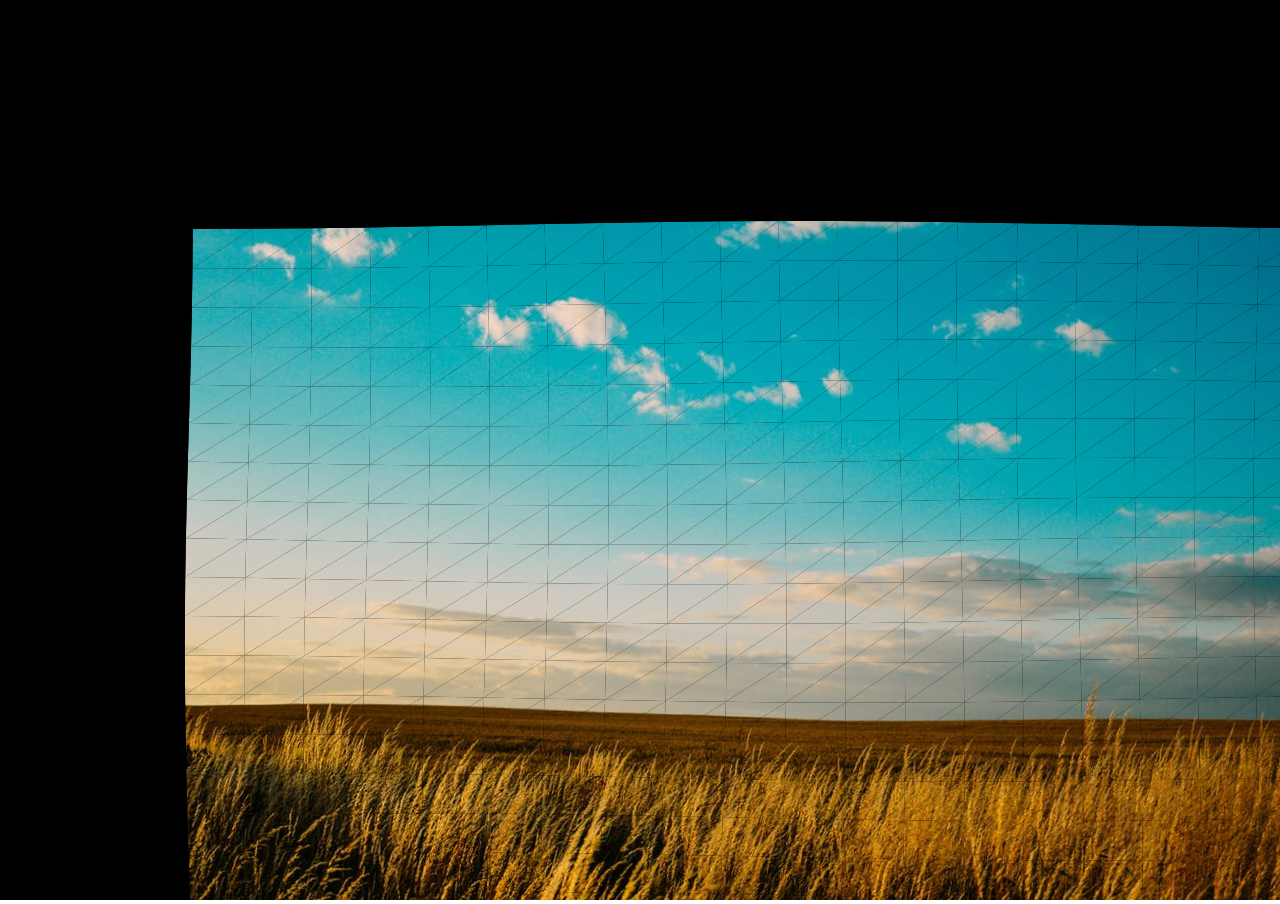
<file: index.html>
<!doctype html>
<html lang="en">
<head>
    <meta charset="UTF-8">
    <title>Document</title>

</head>
<body style="margin: 0;">



<!--<script src="https://cdnjs.cloudflare.com/ajax/libs/p5.js/0.5.7/p5.min.js"></script>-->
<script src="src/js/vendor/pixi.js"></script>
<script>

    let stage = new PIXI.Container();
    let renderer = PIXI.autoDetectRenderer(window.innerWidth, window.innerHeight);
    renderer.backgroundColor = 0x000000;

    document.body.appendChild(renderer.view);

    /*////////////////////////////////////////*/

    let container = new PIXI.Container();
    container.position.x = (renderer.width / 2);
    container.position.y = renderer.height / 2;
    stage.addChild(container);


    /*////////////////////////////////////////*/

    let originalVertices = [],
        mesh;

    let texture = new PIXI.Texture.fromImage('imgs/pexels-photo.jpg');


    texture.on('update', function () {

        mesh = new PIXI.mesh.Plane(this, 20, 20);
        mesh.width = this.width; //renderer.width * 0.35;
        mesh.height = this.height;//renderer.width * 0.5;
        container.addChild(mesh);//, 0);
        mesh.pivot.x = mesh.width * 0.4;
        mesh.pivot.y = mesh.height * 0.3;

        originalVertices = mesh.vertices.slice(0);


        mesh.interactive = true;

        // console.log(originalVertices);


        // for (let i = 0; i < mesh.vertices.length / 3; i++) {
        //
        //     console.log(mesh.vertices[i]);
        // }


        animate();
    });

    /*////////////////////////////////////////*/

    let count = 0;

    function animate() {
        requestAnimationFrame(animate);


        count += 0.05;

        if (mesh && mesh.vertices) {

            for (let i = 0; i < mesh.vertices.length; i++) {

                mesh.vertices[i] = originalVertices[i] + (4 * Math.sin(count + i * 0.15));



            }
        }

        renderer.render(stage);
    }
</script>

</body>


</html>
</file>
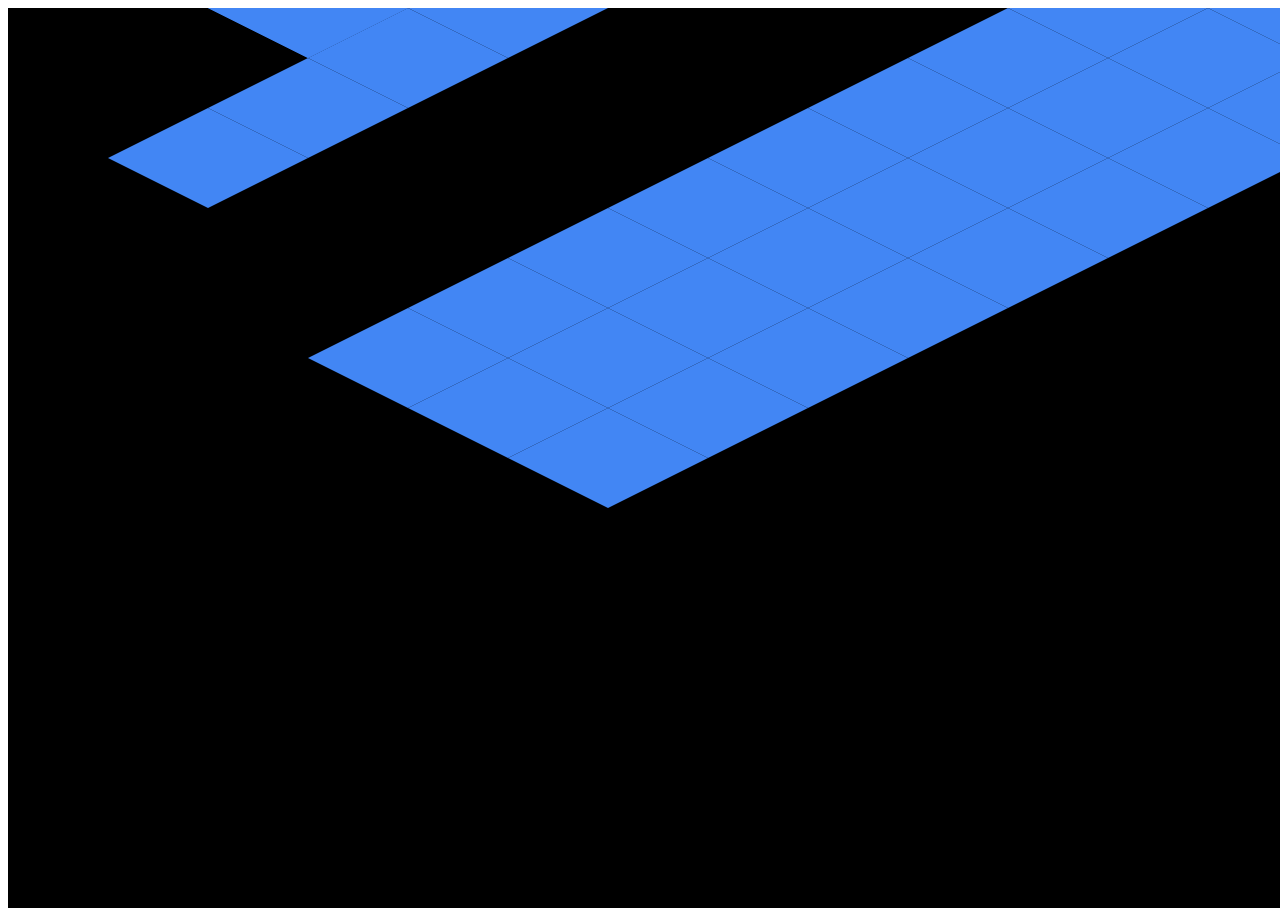
<file: rhombus_background/index.html>
<!doctype html>
<html lang="en">
<head>
    <meta charset="UTF-8">
    <meta name="viewport"
          content="width=device-width, user-scalable=no, initial-scale=1.0, maximum-scale=1.0, minimum-scale=1.0">
    <meta http-equiv="X-UA-Compatible" content="ie=edge">
    <title>Document</title>
</head>
<body>


<div class="main">
    <div id="main-container">

    </div>
</div>



<script src="../src/js/vendor/pixi.js"></script>
<script src="../src/js/vendor/TweenMax.js"></script>
<script src="jquery-3.2.1.min.js"></script>
<script src="app.js"></script>
</body>
</html>
</file>
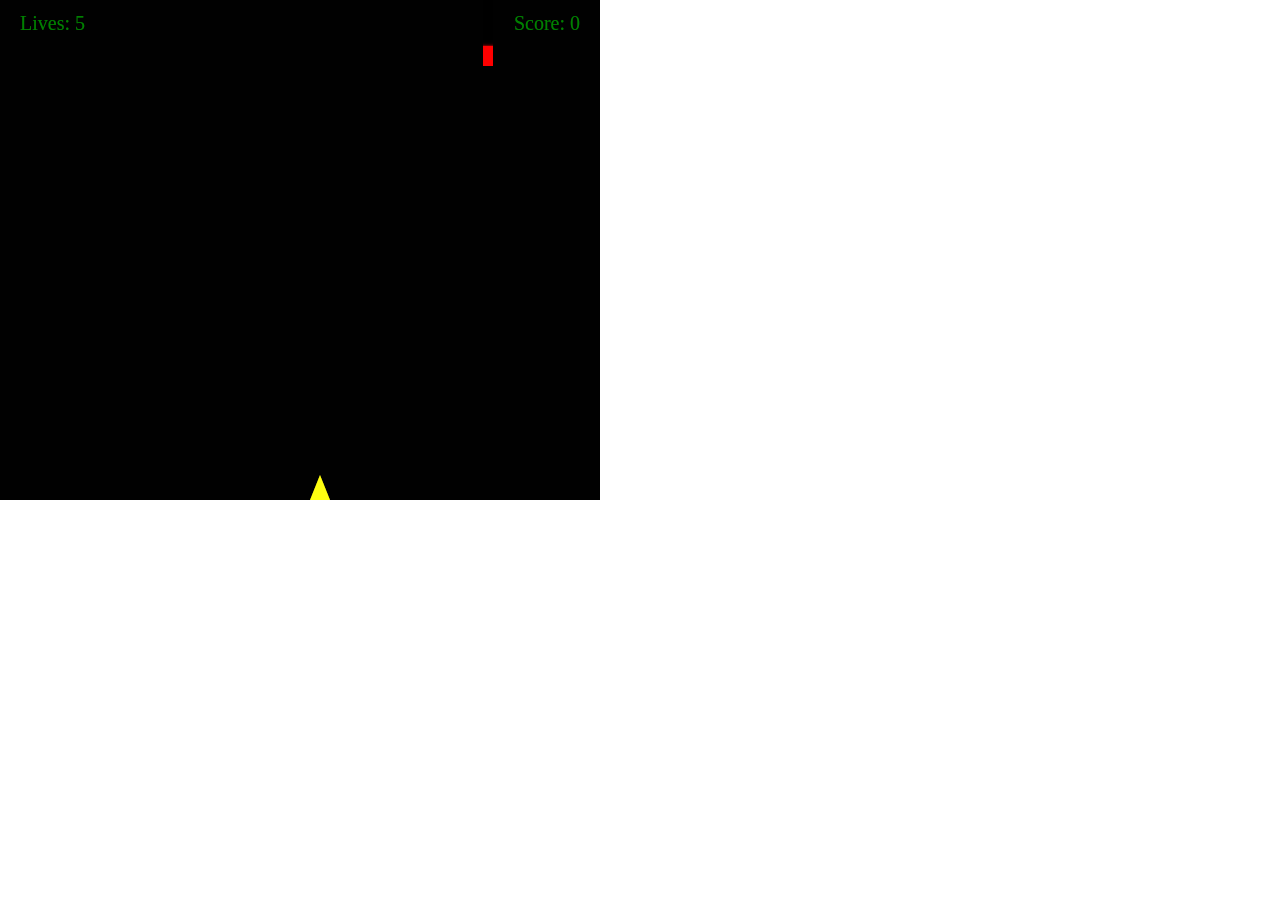
<file: ship-fighter/index.html>
<!doctype html>
<html lang="en">
<head>
    <meta charset="UTF-8">
    <title>Paricles</title>

    <link rel="stylesheet" href="style.css">
</head>

<body style="margin: 0;">

<canvas id="canvas" width="1000px" height="500px"></canvas>

<div id="control_x"></div>

<script src="lodash.min.js"></script>
<script src="TweenMax.js"></script>
<script src="game.js"></script>

</body>


</html>
</file>
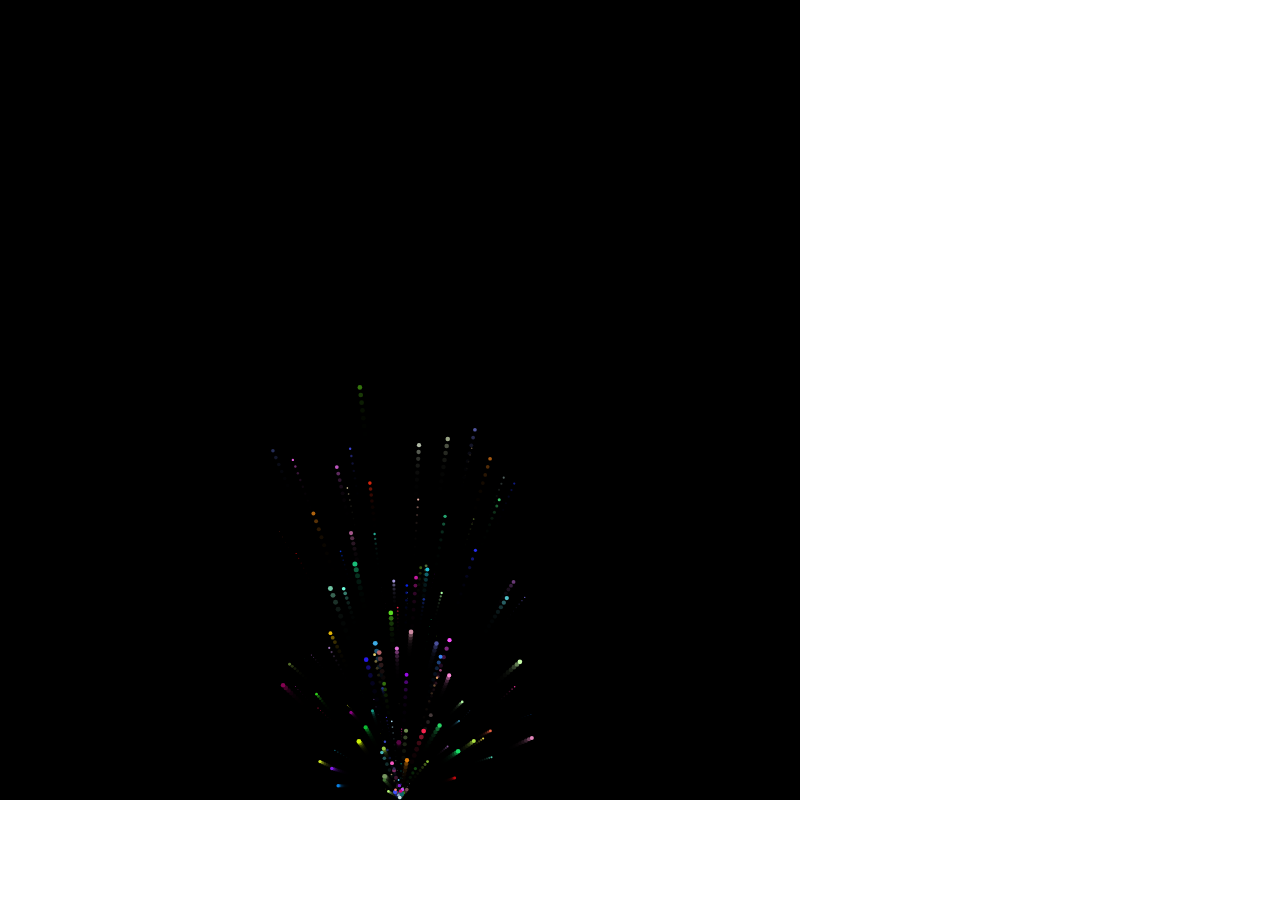
<file: particles.html>
<!doctype html>
<html lang="en">
<head>
    <meta charset="UTF-8">
    <title>Paricles</title>

</head>
<body style="margin: 0;">


<script src="src/js/vendor/lodash.min.js"></script>
<script>


    let canvas = document.createElement("canvas"),
            c = canvas.getContext("2d");


    canvas.width = 800;
    canvas.height = 800;

    document.body.appendChild(canvas);

    c.fillStyle = "black";
    c.fillRect(0, 0, canvas.width, canvas.height);

    let ctx = canvas.getContext("2d");

    let particlesNum = 100;


    class Particle {

        constructor() {

            this.rectSize = Math.random() * 5;

            this.posX = canvas.width / 2;
            this.posY = canvas.height;

            this.vx = Math.random() * 3;
            this.vy = Math.random() * 3;

            this.vxMax = _.random(3, true);
            this.vyMax = _.random(3, true);

            this.color = '#' + Math.random().toString(16).slice(2, 8).toUpperCase();

            this.launched = false;

            this.launchSpeed = _.random(1, 10, true);
            this.launchAngle = _.random(-0.5, 0.5, true);

            this.directionY = 0;
            this.directionX = Math.random() < 0.5 ? -1 : 1;

            this.counter = 0;

            this.life = 160;
        }

    }


    let particles = [];


    function addParticle() {

        let particleCounter = 0;


        setInterval(function () {

            let particle = new Particle();

            particles.push(particle);
            particleCounter++;

//            if (particleCounter < particlesNum) {
//                let particle = new Particle();
//
//                particles.push(particle);
//                particleCounter++;
//
//
//            }
//
//            else {
//                return;
//            }

        }, 0.01)

    }



    var mousePos = {};


    function getMousePos(canvas, event) {
        var rect = canvas.getBoundingClientRect();
        return {
            x: event.clientX - rect.left,
            y: event.clientY - rect.top
        }
    }

    canvas.addEventListener('mousemove', function (event) {
        mousePos = getMousePos(canvas, event);
    });


    addParticle();


    function draw() {


        c.fillStyle = "rgba(0,0,0,0.5)";
        c.fillRect(0, 0, canvas.width, canvas.height);


        requestAnimationFrame(draw);


        particles.forEach(function (item, i, arr) {



            if (item.launched) {

                if (item.vx > item.vxMax) {
                    item.vx -= 0.05;
                }

                else {
                    item.vx = item.vxMax;
                }

                if (item.vy > item.vyMax) {
                    item.vy -= 0.05;
                }

                else {
                    item.vy = item.vyMax;
                }
            }

            else {
                item.vy = item.launchSpeed;
                item.vx = item.launchAngle;


                item.launched = true;

            }


            updateLife();
            moveParticle();
            checkDirection();
            drawParticle();


            function updateLife () {
                item.life -= 1;


                if (item.life < 0) {
                    arr.splice(i, 1);
                }

            }


            function drawParticle() {
                ctx.beginPath();

                ctx.fillStyle = item.color;

                ctx.arc(item.posX, item.posY, item.rectSize / 2, Math.PI * 2, false);
                ctx.fill();
            }



            function moveParticle() {

                var increase = 2 / 180 / Math.PI / 2;


                var y = Math.abs(Math.cos(item.counter) * item.vy);

                var x = Math.abs(Math.cos(item.counter) * item.vx);


                if (item.directionX == 1) {
                    item.posX += x;

                }

                else {
                    item.posX -= x;
                }


                if (item.directionY == 1) {
                    item.posY += item.vy;
                }

                else {
                    item.posY -= item.vy;
                }

                item.counter += increase;
            }


            function checkDirection() {

                if (item.posX >= canvas.width - item.rectSize) {
                    item.directionX = -1;
                }

                if (item.posX <= 0) {
                    item.directionX = 1;
                }

                if (item.posY >= canvas.height - item.rectSize) {
                    item.directionY = -1;
                }

                if (item.posY <= 0) {
                    item.directionY = 1;
                }
            }


        })

    }


    draw();

</script>

</body>


</html>
</file>
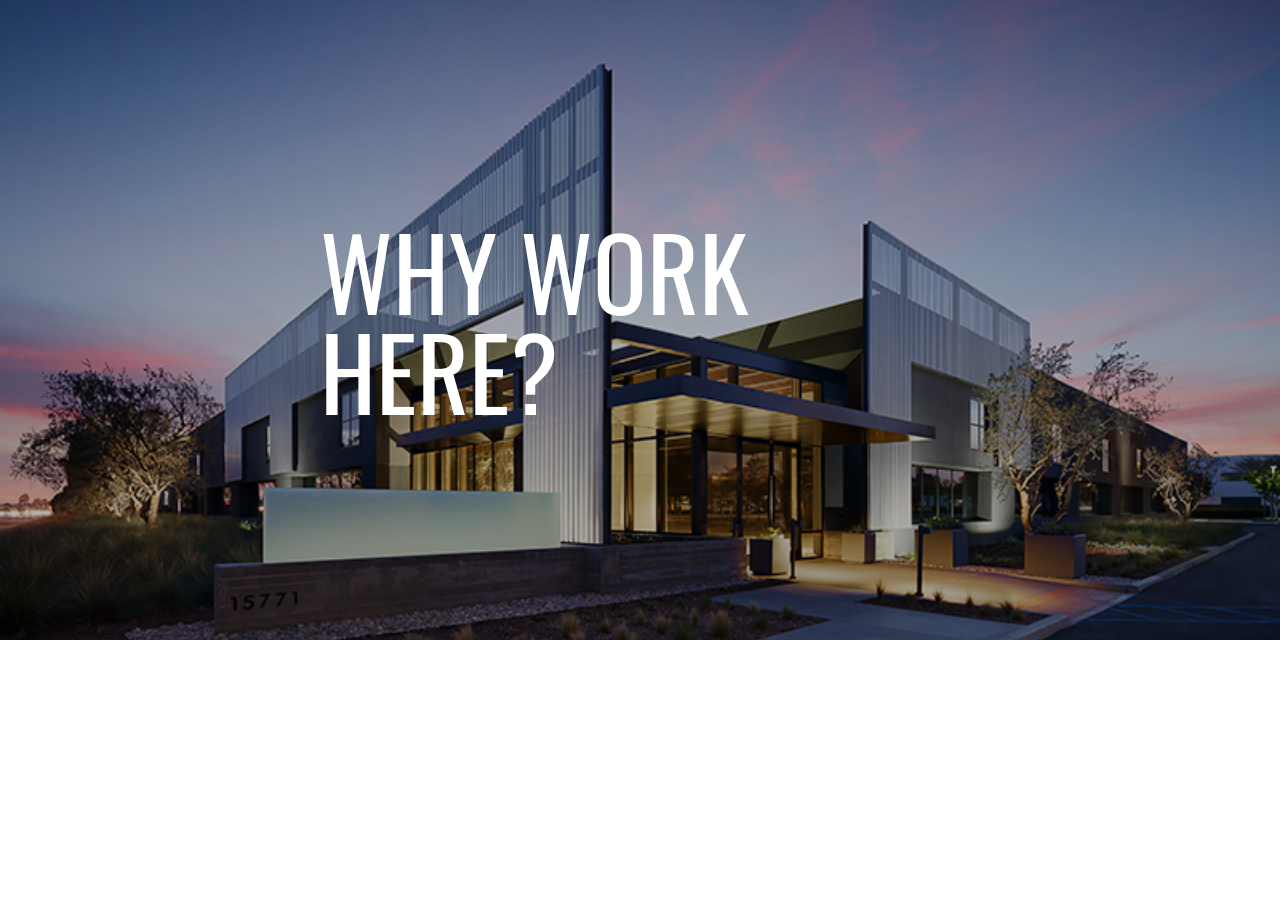
<file: pixel-wave/version2.html>
<!doctype html>
<html lang="en">
<head>
    <meta charset="UTF-8">
    <title>Paricles</title>

    <link rel="stylesheet" href="style.css">
</head>

<body style="margin: 0;">


<div class="top-section">
    <div class="rect-outer">

        <div class="rect-inner intro-slide back-img" style="background-image: url('top-banner-1.jpg')">
            <canvas id="canvas" width="1000px" height="500px"></canvas>

            <div class="title">
                Why work here?
            </div>
        </div>
        <div class="rect-inner landing-slide back-img" style="background-image: url('top-banner-2.jpg')">
            <div class="overlay">
                <div class="title">
                    <div class="line-1">
                        When you can
                    </div>

                    <div class="line-2">
                        <ul>
                            <li>Work</li>
                            <li>Relax</li>
                            <li>Create</li>
                        </ul>
                        Here
                    </div>

                </div>
            </div>
        </div>
    </div>
</div>


<script src="jquery-3.2.1.min.js"></script>
<script src="lodash.min.js"></script>
<script src="TweenMax.js"></script>
<script src="animation2.js"></script>

</body>


</html>
</file>
<file: ship-fighter/style.css>
@import url("https://fonts.googleapis.com/css?family=Oswald");
.top-section {
  font-family: 'Oswald', sans-serif; }
  .top-section .rect-outer {
    padding: 50% 0 0; }
  .top-section .landing-side {
    height: 100%;
    position: absolute; }
  .top-section .intro-slide {
    z-index: 1; }
    .top-section .intro-slide .title {
      text-transform: uppercase;
      font-size: 100px;
      color: white;
      position: absolute;
      left: 50%;
      top: 50%;
      transform: translate(-50%, -50%);
      z-index: 2; }
    .top-section .intro-slide:before {
      content: '';
      display: block;
      position: absolute;
      left: 0;
      top: 0;
      right: 0;
      bottom: 0;
      background: rgba(0, 0, 0, 0.2);
      z-index: 1; }
    .top-section .intro-slide canvas {
      width: 100%;
      height: 100%;
      position: relative;
      z-index: 3; }

.back-img {
  background-repeat: no-repeat;
  background-size: cover;
  background-position: center; }

.rect-outer {
  position: relative; }

.rect-inner {
  position: absolute;
  left: 0;
  top: 0;
  right: 0;
  bottom: 0; }

/*# sourceMappingURL=style.css.map */
</file>
<file: pixel-wave/style.css>
@import url("https://fonts.googleapis.com/css?family=Oswald");
* {
  box-sizing: border-box; }

html, body, div, span, applet, object, iframe, h1, h2, h3, h4, h5, h6, p, blockquote, pre, a, abbr, acronym, address, big, cite, code, del, dfn, em, img, ins, kbd, q, s, samp, small, strike, strong, sub, sup, tt, var, b, u, i, center, dl, dt, dd, ol, ul, li, fieldset, form, label, legend, table, caption, tbody, tfoot, thead, tr, th, td, article, aside, canvas, details, embed, figure, figcaption, footer, header, hgroup, menu, nav, output, ruby, section, summary, time, mark, audio, video {
  margin: 0;
  padding: 0;
  border: 0;
  font-size: 100%;
  font: inherit;
  vertical-align: baseline; }

/* HTML5 display-role reset for older browsers */
article, aside, details, figcaption, figure, footer, header, hgroup, menu, nav, section {
  display: block; }

body {
  line-height: 1; }

ol, ul {
  list-style: none; }

blockquote, q {
  quotes: none; }

blockquote:before, blockquote:after {
  content: '';
  content: none; }

q:before, q:after {
  content: '';
  content: none; }

table {
  border-collapse: collapse;
  border-spacing: 0; }

input, button {
  padding: 0;
  margin: 0;
  border: none; }
  input:focus, button:focus {
    outline: none; }

.top-section {
  font-family: 'Oswald', sans-serif; }
  .top-section .rect-outer {
    padding: 50% 0 0; }
  .top-section .landing-side {
    height: 100%;
    position: absolute; }
  .top-section .intro-slide {
    z-index: 2; }
    .top-section .intro-slide .title {
      text-transform: uppercase;
      font-size: 100px;
      color: white;
      position: absolute;
      left: 50%;
      top: 50%;
      transform: translate(-50%, -50%);
      z-index: 2; }
    .top-section .intro-slide:before {
      content: '';
      display: block;
      position: absolute;
      left: 0;
      top: 0;
      right: 0;
      bottom: 0;
      background: rgba(0, 0, 0, 0.3);
      z-index: 1; }
    .top-section .intro-slide canvas {
      width: 100%;
      height: 100%;
      position: relative;
      z-index: 3; }
  .top-section .landing-slide {
    z-index: 1; }
    .top-section .landing-slide .overlay {
      position: absolute;
      left: 0;
      top: 0;
      right: 0;
      bottom: 0;
      background: rgba(0, 0, 0, 0.3);
      z-index: 1; }
    .top-section .landing-slide .title {
      text-transform: uppercase;
      font-size: 50px;
      color: white;
      position: absolute;
      left: 0;
      top: 50%;
      transform: translate(0, -50%);
      z-index: 2;
      text-align: center;
      width: 100%; }
      .top-section .landing-slide .title .line-2 {
        font-size: 100px; }
      .top-section .landing-slide .title ul {
        position: relative;
        display: inline-block;
        color: orange; }
        .top-section .landing-slide .title ul li + li {
          position: absolute;
          right: 0;
          top: 0;
          opacity: 0; }

.back-img {
  background-repeat: no-repeat;
  background-size: cover;
  background-position: center; }

.rect-outer {
  position: relative; }

.rect-inner {
  position: absolute;
  left: 0;
  top: 0;
  right: 0;
  bottom: 0; }

/*# sourceMappingURL=style.css.map */
</file>
